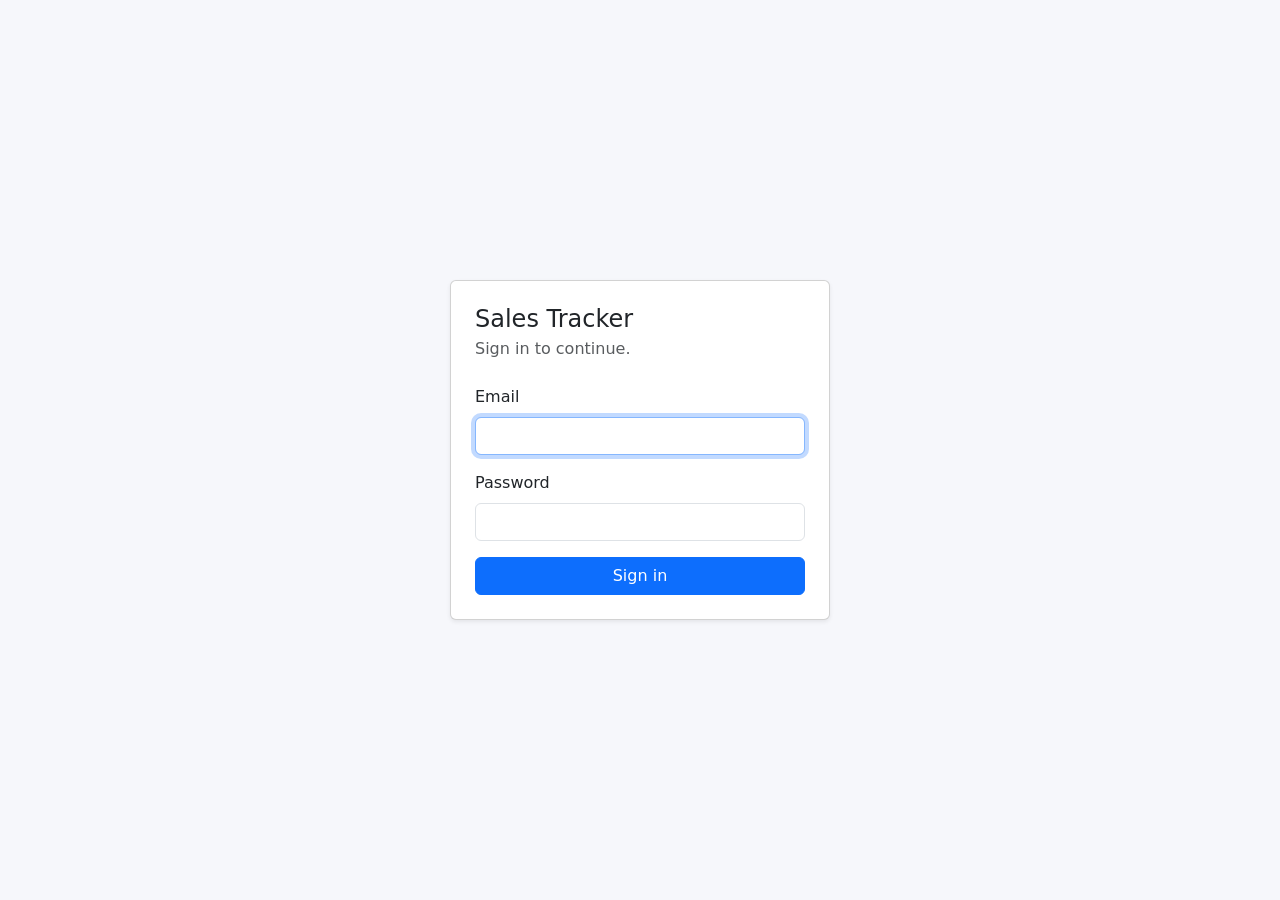
<file: login.html>
<!doctype html>
<html lang="en">
<head>
  <meta charset="utf-8">
  <title>Sign in · Sales Tracker</title>
  <meta name="viewport" content="width=device-width, initial-scale=1">
  <link href="https://cdn.jsdelivr.net/npm/bootstrap@5.3.3/dist/css/bootstrap.min.css" rel="stylesheet">
  <link rel="stylesheet" href="css/styles.css">
</head>
<body>
  <div class="login-wrap">
    <div class="card login-card shadow-sm">
      <div class="card-body p-4">
        <h4 class="card-title mb-1">Sales Tracker</h4>
        <p class="text-muted mb-4">Sign in to continue.</p>
        <form id="loginForm">
          <div class="mb-3">
            <label class="form-label">Email</label>
            <input id="email" type="email" class="form-control" required autofocus>
          </div>
          <div class="mb-3">
            <label class="form-label">Password</label>
            <input id="password" type="password" class="form-control" required>
          </div>
          <div id="loginError" class="alert alert-danger d-none py-2 small"></div>
          <button id="loginBtn" type="submit" class="btn btn-primary w-100">Sign in</button>
        </form>
      </div>
    </div>
  </div>

  <script type="module">
    import { supabase } from "./js/supabase.js";
    import { getSession } from "./js/auth.js";

    if (await getSession()) window.location.replace("today.html");

    const form = document.getElementById("loginForm");
    const errEl = document.getElementById("loginError");
    const btn = document.getElementById("loginBtn");

    form.addEventListener("submit", async (e) => {
      e.preventDefault();
      errEl.classList.add("d-none");
      btn.disabled = true;
      btn.textContent = "Signing in…";
      const email = document.getElementById("email").value.trim();
      const password = document.getElementById("password").value;
      const { error } = await supabase.auth.signInWithPassword({ email, password });
      if (error) {
        errEl.textContent = error.message;
        errEl.classList.remove("d-none");
        btn.disabled = false;
        btn.textContent = "Sign in";
        return;
      }
      window.location.replace("today.html");
    });
  </script>
</body>
</html>
</file>
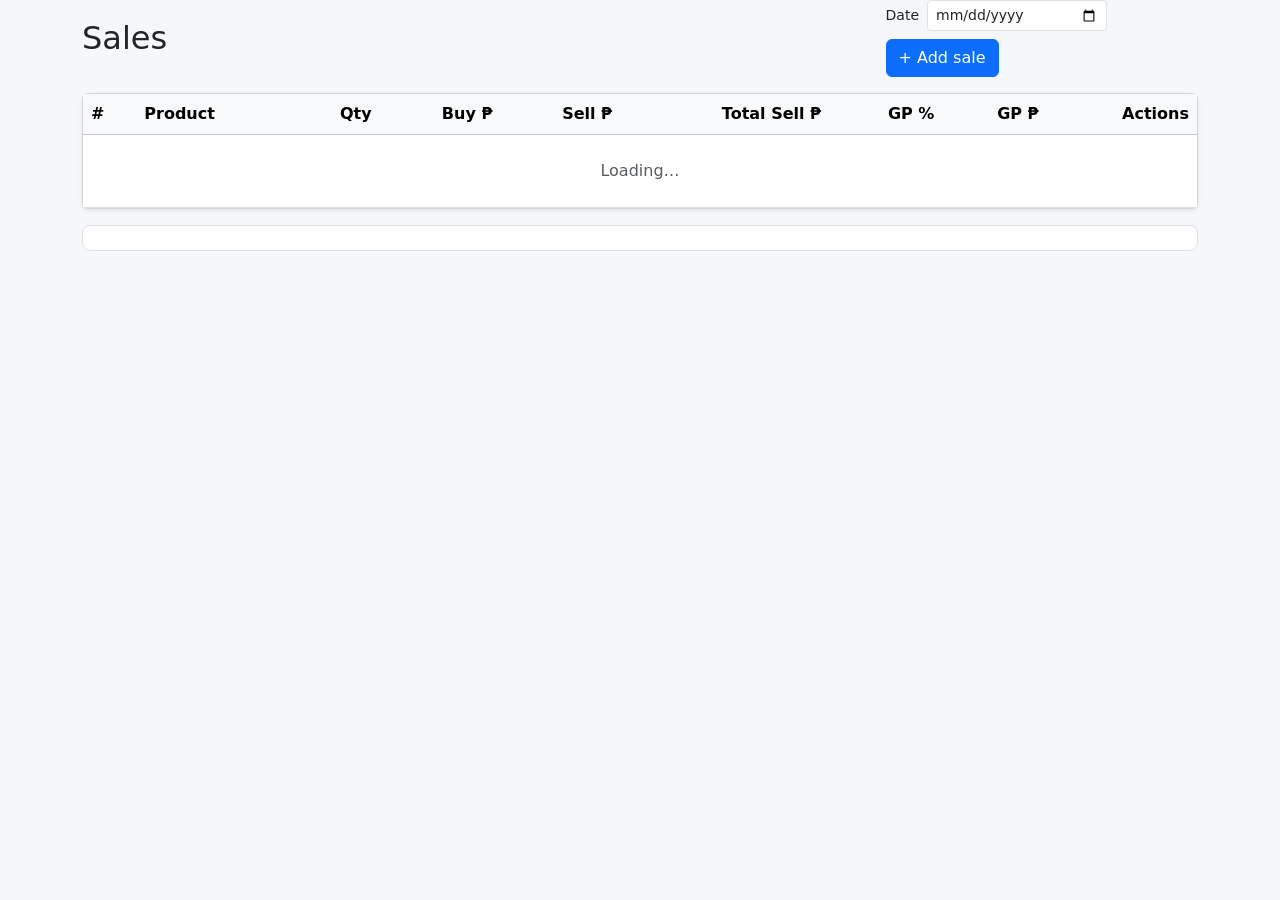
<file: today.html>
<!doctype html>
<html lang="en">
<head>
  <meta charset="utf-8">
  <title>Sales · Sales Tracker</title>
  <meta name="viewport" content="width=device-width, initial-scale=1">
  <link href="https://cdn.jsdelivr.net/npm/bootstrap@5.3.3/dist/css/bootstrap.min.css" rel="stylesheet">
  <link rel="stylesheet" href="css/styles.css">
</head>
<body>
  <div id="nav"></div>
  <div class="container">
    <div class="d-flex justify-content-between align-items-center mb-3 flex-wrap gap-2">
      <div>
        <h2 class="mb-0">Sales</h2>
        <div class="text-muted small" id="todayDate"></div>
      </div>
      <div class="d-flex align-items-center gap-2 flex-wrap">
        <label for="datePicker" class="form-label mb-0 small">Date</label>
        <input type="date" id="datePicker" class="form-control form-control-sm" style="max-width: 180px;">
        <button class="btn btn-primary" id="addBtn" data-bs-toggle="modal" data-bs-target="#saleModal">+ Add sale</button>
      </div>
    </div>

    <div class="card shadow-sm mb-3">
      <div class="table-responsive">
        <table class="table table-hover sales-table mb-0 align-middle">
          <thead class="table-light">
            <tr>
              <th>#</th>
              <th>Product</th>
              <th class="text-end">Qty</th>
              <th class="text-end">Buy ₱</th>
              <th class="text-end">Sell ₱</th>
              <th class="text-end">Total Sell ₱</th>
              <th class="text-end">GP %</th>
              <th class="text-end">GP ₱</th>
              <th class="text-end">Actions</th>
            </tr>
          </thead>
          <tbody id="salesBody">
            <tr><td colspan="9" class="text-center text-muted py-4">Loading…</td></tr>
          </tbody>
          <tfoot id="salesFoot"></tfoot>
        </table>
      </div>
    </div>

    <div class="totals-strip d-flex justify-content-around flex-wrap gap-2" id="totalsStrip"></div>
  </div>

  <div class="modal fade" id="saleModal" tabindex="-1">
    <div class="modal-dialog">
      <form class="modal-content" id="saleForm">
        <div class="modal-header">
          <h5 class="modal-title" id="saleModalTitle">Add sale</h5>
          <button type="button" class="btn-close" data-bs-dismiss="modal"></button>
        </div>
        <div class="modal-body">
          <input type="hidden" id="saleId">
          <div class="mb-3">
            <label class="form-label">Product</label>
            <input id="productSearch" type="text" class="form-control" list="productList" autocomplete="off" required placeholder="Type to search…">
            <datalist id="productList"></datalist>
            <div class="form-text">
              Type to filter the list. Need a new product? <a href="products.html">Add it on the Products page.</a>
            </div>
          </div>
          <div class="mb-3">
            <label class="form-label">Quantity</label>
            <input id="quantity" type="number" min="1" step="1" class="form-control" required>
          </div>
        </div>
        <div class="modal-footer">
          <button type="button" class="btn btn-secondary" data-bs-dismiss="modal">Cancel</button>
          <button type="submit" class="btn btn-primary">Save</button>
        </div>
      </form>
    </div>
  </div>

  <script src="https://cdn.jsdelivr.net/npm/bootstrap@5.3.3/dist/js/bootstrap.bundle.min.js"></script>
  <script type="module" src="js/today.js"></script>
</body>
</html>
</file>
<file: css/styles.css>
body {
  background: #f6f7fb;
}

.login-wrap {
  min-height: 100vh;
  display: flex;
  align-items: center;
  justify-content: center;
}

.login-card {
  width: 100%;
  max-width: 380px;
}

.totals-strip {
  background: #fff;
  border: 1px solid #dee2e6;
  border-radius: .5rem;
  padding: .75rem 1rem;
}

.totals-strip span.label {
  color: #6c757d;
  font-size: .85rem;
  text-transform: uppercase;
  letter-spacing: .04em;
}

.totals-strip strong {
  font-size: 1.1rem;
}

table.sales-table tfoot td {
  font-weight: 600;
  background: #f1f3f5;
}

.day-card .card-header {
  display: flex;
  justify-content: space-between;
  align-items: center;
}

.toast-stack {
  position: fixed;
  top: 1rem;
  right: 1rem;
  z-index: 1080;
}

@media print {
  .navbar, .btn, .toast-stack { display: none !important; }
}
</file>
